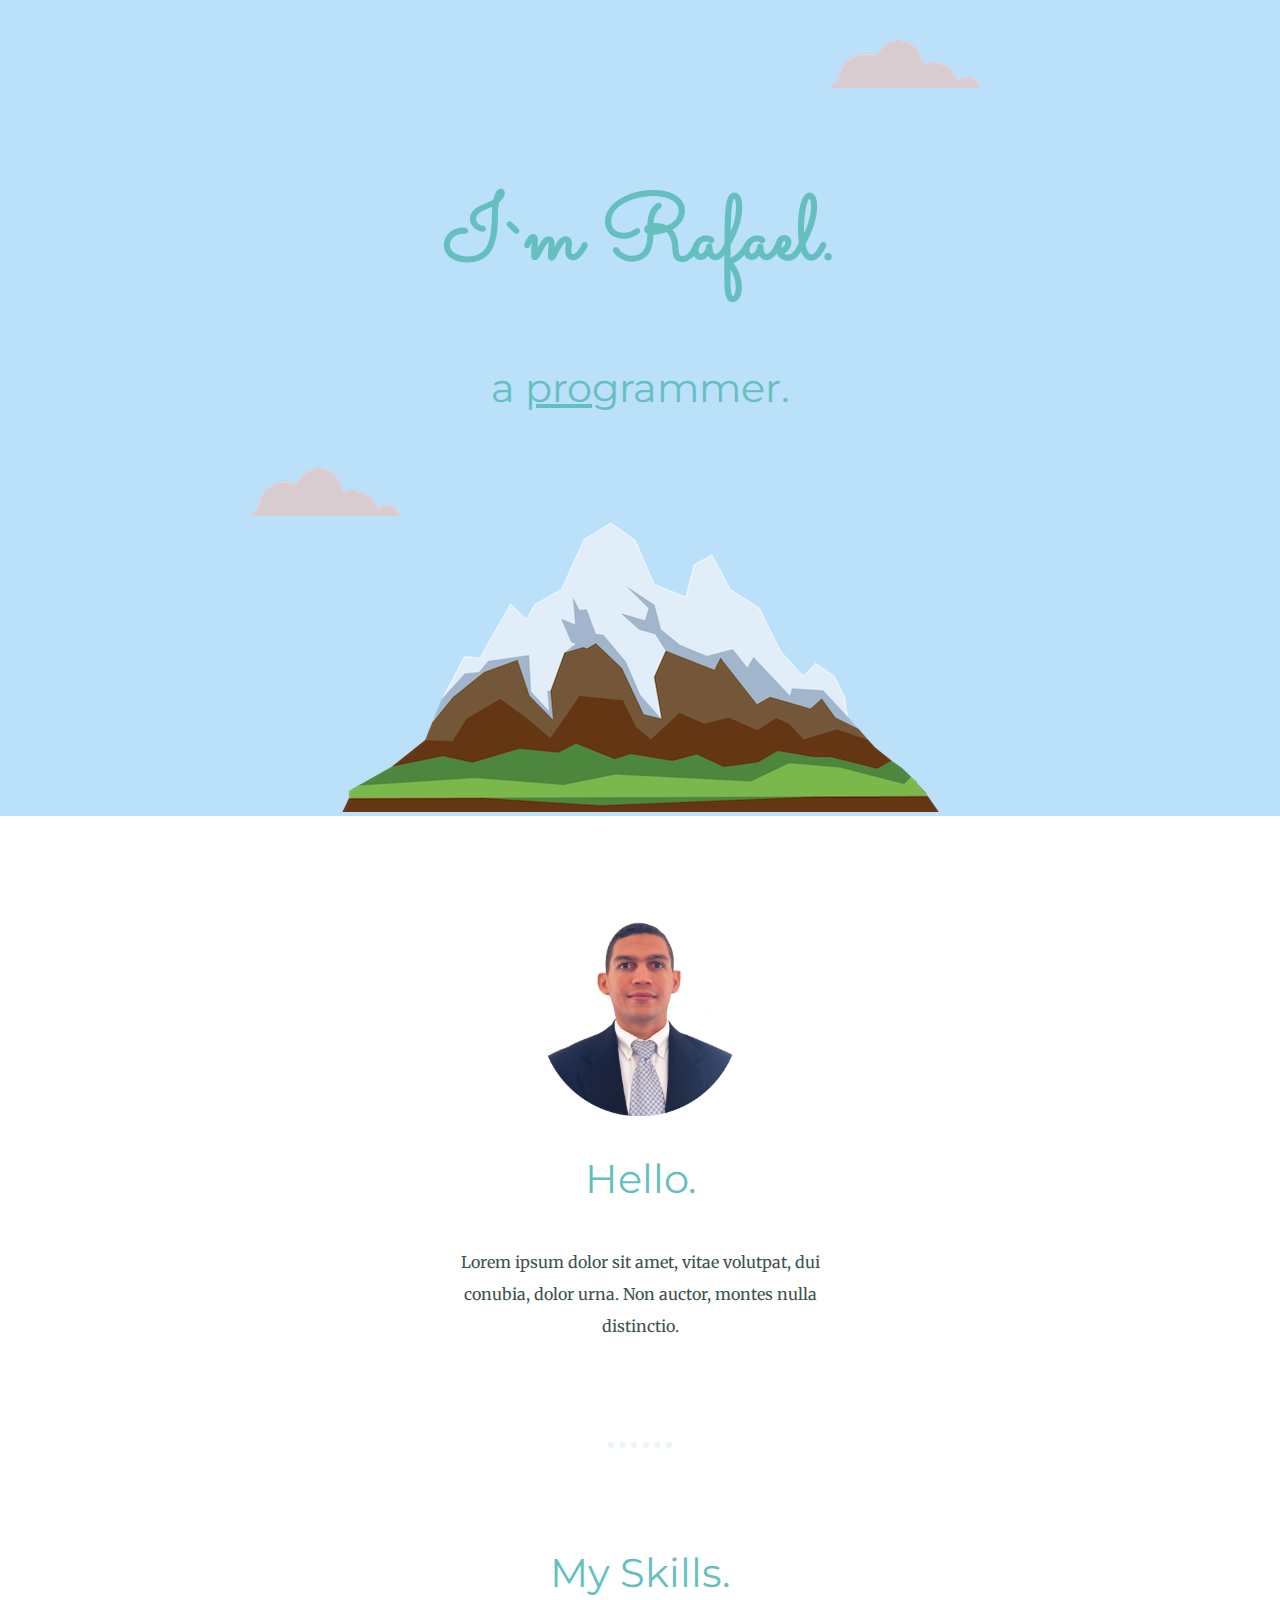
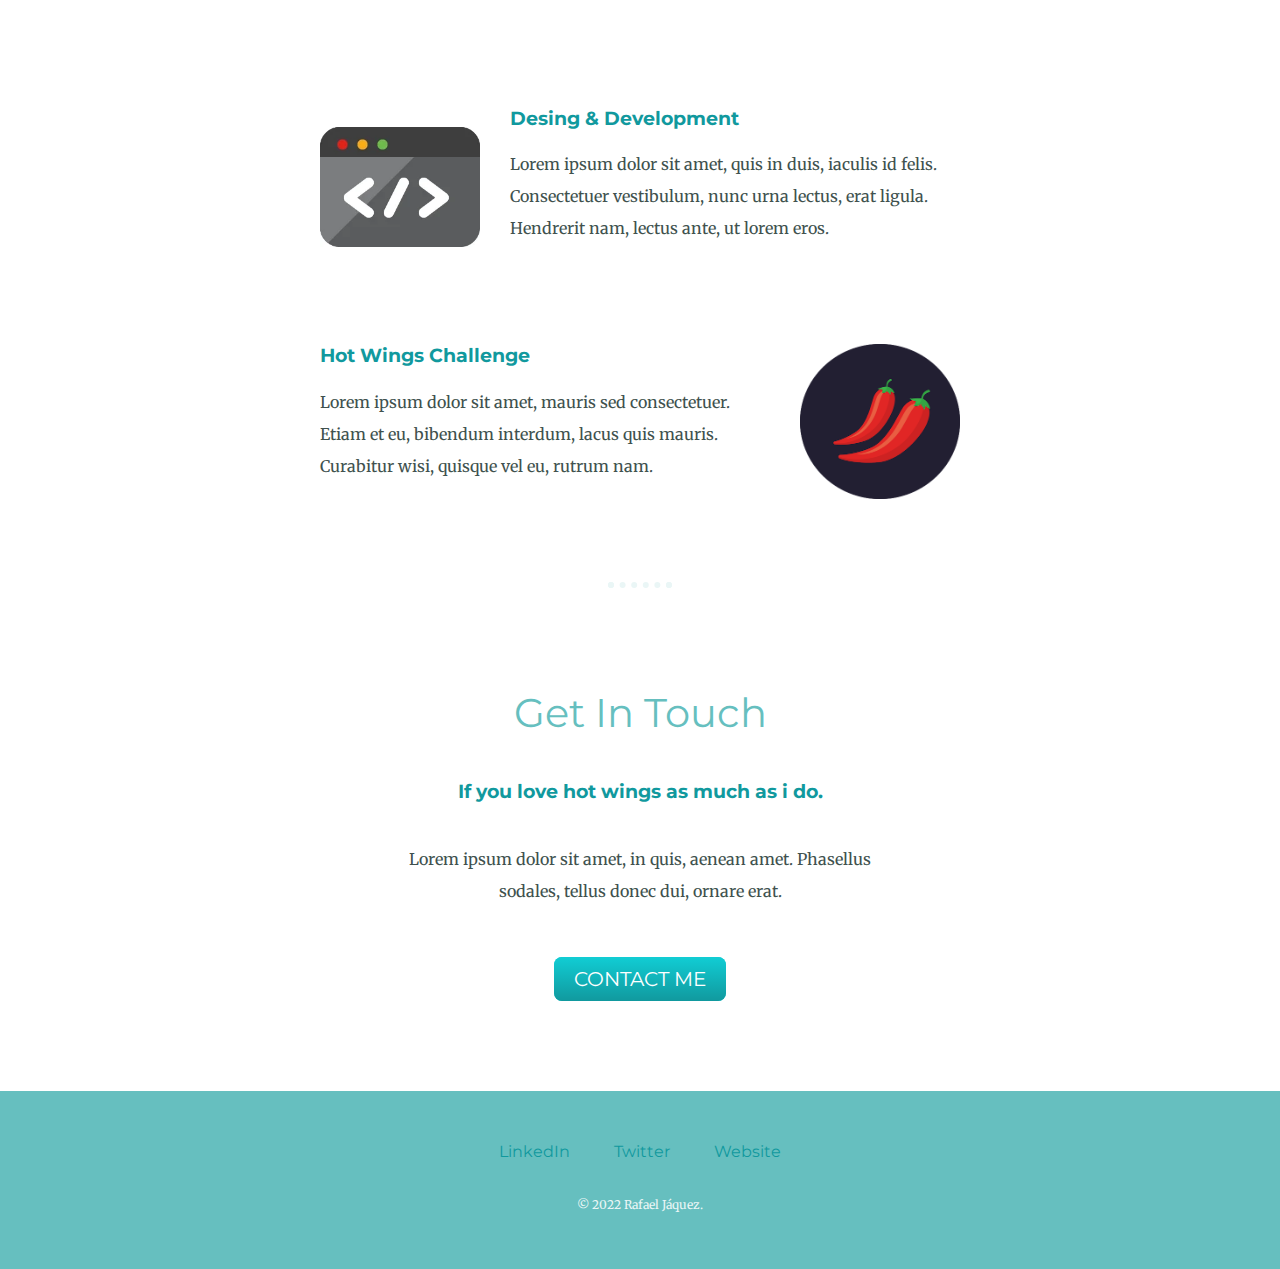
<file: index.html>
<!DOCTYPE html>
<html lang="en" dir="ltr">

<head>
  <meta charset="utf-8">
  <title>Rafael`s Personal Site</title>
  <link rel="stylesheet" href="css/styles.css">
  <link rel="icon" href="favicon.ico">
  <link rel="preconnect" href="https://fonts.googleapis.com">
  <link rel="preconnect" href="https://fonts.gstatic.com" crossorigin>
  <link href="https://fonts.googleapis.com/css2?family=Merriweather&family=Montserrat&family=Sacramento&display=swap" rel="stylesheet">
</head>

<body>
  <div class="top-container">
    <img class="top-cloud" src="images/cloud.png" alt="cloud-img">
    <h1>I`m Rafael.</h1>
    <h2>a <span class="pro">pro</span>grammer.</h2>
    <img class="bottom-cloud" src="images/cloud.png" alt="cloud-img">
    <img src="images/mountain.png" alt="mountain-img">
  </div>
  <div class="middle-container">
    <div class="profile">
      <img src="images/v5617LeQ.png" alt="rafael-img" height="200px" width="200px">
      <h2>Hello.</h2>
      <p class="intro">Lorem ipsum dolor sit amet, vitae volutpat, dui conubia, dolor urna. Non auctor, montes nulla distinctio.</p>
    </div>
    <hr>
    <div class="skills">
      <h2>My Skills.</h2>
      <div class="skill-row">
        <img class="computer-img" src="images/giphy.webp" alt="computer-img">
        <h3>Desing & Development</h3>
        <p>Lorem ipsum dolor sit amet, quis in duis, iaculis id felis. Consectetuer vestibulum, nunc urna lectus, erat ligula. Hendrerit nam, lectus ante, ut lorem eros.</p>
      </div>
      <div class="skill-row">
        <img class="chillies-img" src="images/chillies.png" alt="chillies-img">
        <h3>Hot Wings Challenge</h3>
        <p>Lorem ipsum dolor sit amet, mauris sed consectetuer. Etiam et eu, bibendum interdum, lacus quis mauris. Curabitur wisi, quisque vel eu, rutrum nam.</p>
      </div>
    </div>
    <hr>
    <div class="contact-me">
      <h2>Get In Touch</h2>
      <h3>If you love hot wings as much as i do.</h3>
      <p class="contact-message">Lorem ipsum dolor sit amet, in quis, aenean amet. Phasellus sodales, tellus donec dui, ornare erat.</p>
      <a class="btn" href="mailto:tonyjaquez@gmail.com.com">CONTACT ME</a>
    </div>
  </div>


  <div class="bottom-container">
    <a class="footer-link" href="https://www.linkedin.com/">LinkedIn</a>
    <a class="footer-link" href="https://twitter.com/">Twitter</a>
    <a class="footer-link" href="https://www.appbrewery.co/">Website</a>
    <p class="copyright">© 2022 Rafael Jáquez.</p>
  </div>

</body>

</html>
</file>
<file: css/styles.css>
body {
  color: #40514E;
  font-family: 'Merriweather', serif;
  margin: 0;
  text-align: center;
}

h1 {
  font-family: 'Sacramento', cursive;
  margin: 50px auto 0 auto;
  font-size: 5.625em;
  line-height: 2;
  color: #66BFBF;
}

h2 {
  font-family: 'Montserrat', sans-serif;
  color: #66BFBF;
  font-size: 2.5rem;
  font-weight: normal;
  padding-bottom: 10px;
}

h3 {
  color: #11999E;
  font-family: 'Montserrat', sans-serif;
}

p {
  line-height: 2;
}

hr{
  border: dotted #EAF6F6 6px;
  border-bottom: none;
  width: 4%;
  margin: 100px auto;
}

a{
  color: #11999E;
  font-family: 'Montserrat', sans-serif;
  margin: 10px 20px;
  text-decoration: none;
}

a:hover{
  color: #EAF6F6;
}

.top-container {
  background-color: #BBE1FA;
  position: relative;
  padding-top: 100px;
}

.middle-container {
  margin: 100px 0;
}

.bottom-container {
  background-color: #66BFBF;
  padding: 50px 0 20px;

}
.pro {
  text-decoration: underline;
}

.intro {
  width: 30%;
  margin: auto;
}

.skill-row {
  width: 50%;
  margin: 100px auto 100px auto;
  text-align: left;
}

.bottom-cloud {
  position: absolute;
  left: 250px;
  bottom: 300px;
}

.top-cloud {
  position: absolute;
  right: 300px;
  top: 40px;
}

.computer-img {
  width: 25%;
  float: left;
  margin-right: 30px;
}

.chillies-img {
  width: 25%;
  float: right;
  margin-left: 30px;
}

.contact-message{
  width: 40%;
  margin: 40px auto 60px;
}

.btn {
  background: #11CDD4;
  background-image: -webkit-linear-gradient(top, #11CDD4, #11999E);
  background-image: -moz-linear-gradient(top, #11CDD4, #11999E);
  background-image: -ms-linear-gradient(top, #11CDD4, #11999E);
  background-image: -o-linear-gradient(top, #11CDD4, #11999E);
  background-image: linear-gradient(to bottom, #11CDD4, #11999E);
  -webkit-border-radius: 8;
  -moz-border-radius: 8;
  border-radius: 8px;
  font-family: 'Montserrat', sans-serif;
  color: #ffffff;
  font-size: 20px;
  padding: 10px 20px 10px 20px;
  text-decoration: none;
}

.btn:hover {
  background: #30e3cb;
  background-image: -webkit-linear-gradient(top, #30e3cb, #2bc4ad);
  background-image: -moz-linear-gradient(top, #30e3cb, #2bc4ad);
  background-image: -ms-linear-gradient(top, #30e3cb, #2bc4ad);
  background-image: -o-linear-gradient(top, #30e3cb, #2bc4ad);
  background-image: linear-gradient(to bottom, #30e3cb, #2bc4ad);
  text-decoration: none;
}

.copyright{
  color: #EAF6F6;
  font-size: .75rem;
  padding: 20px 0;
}
</file>
